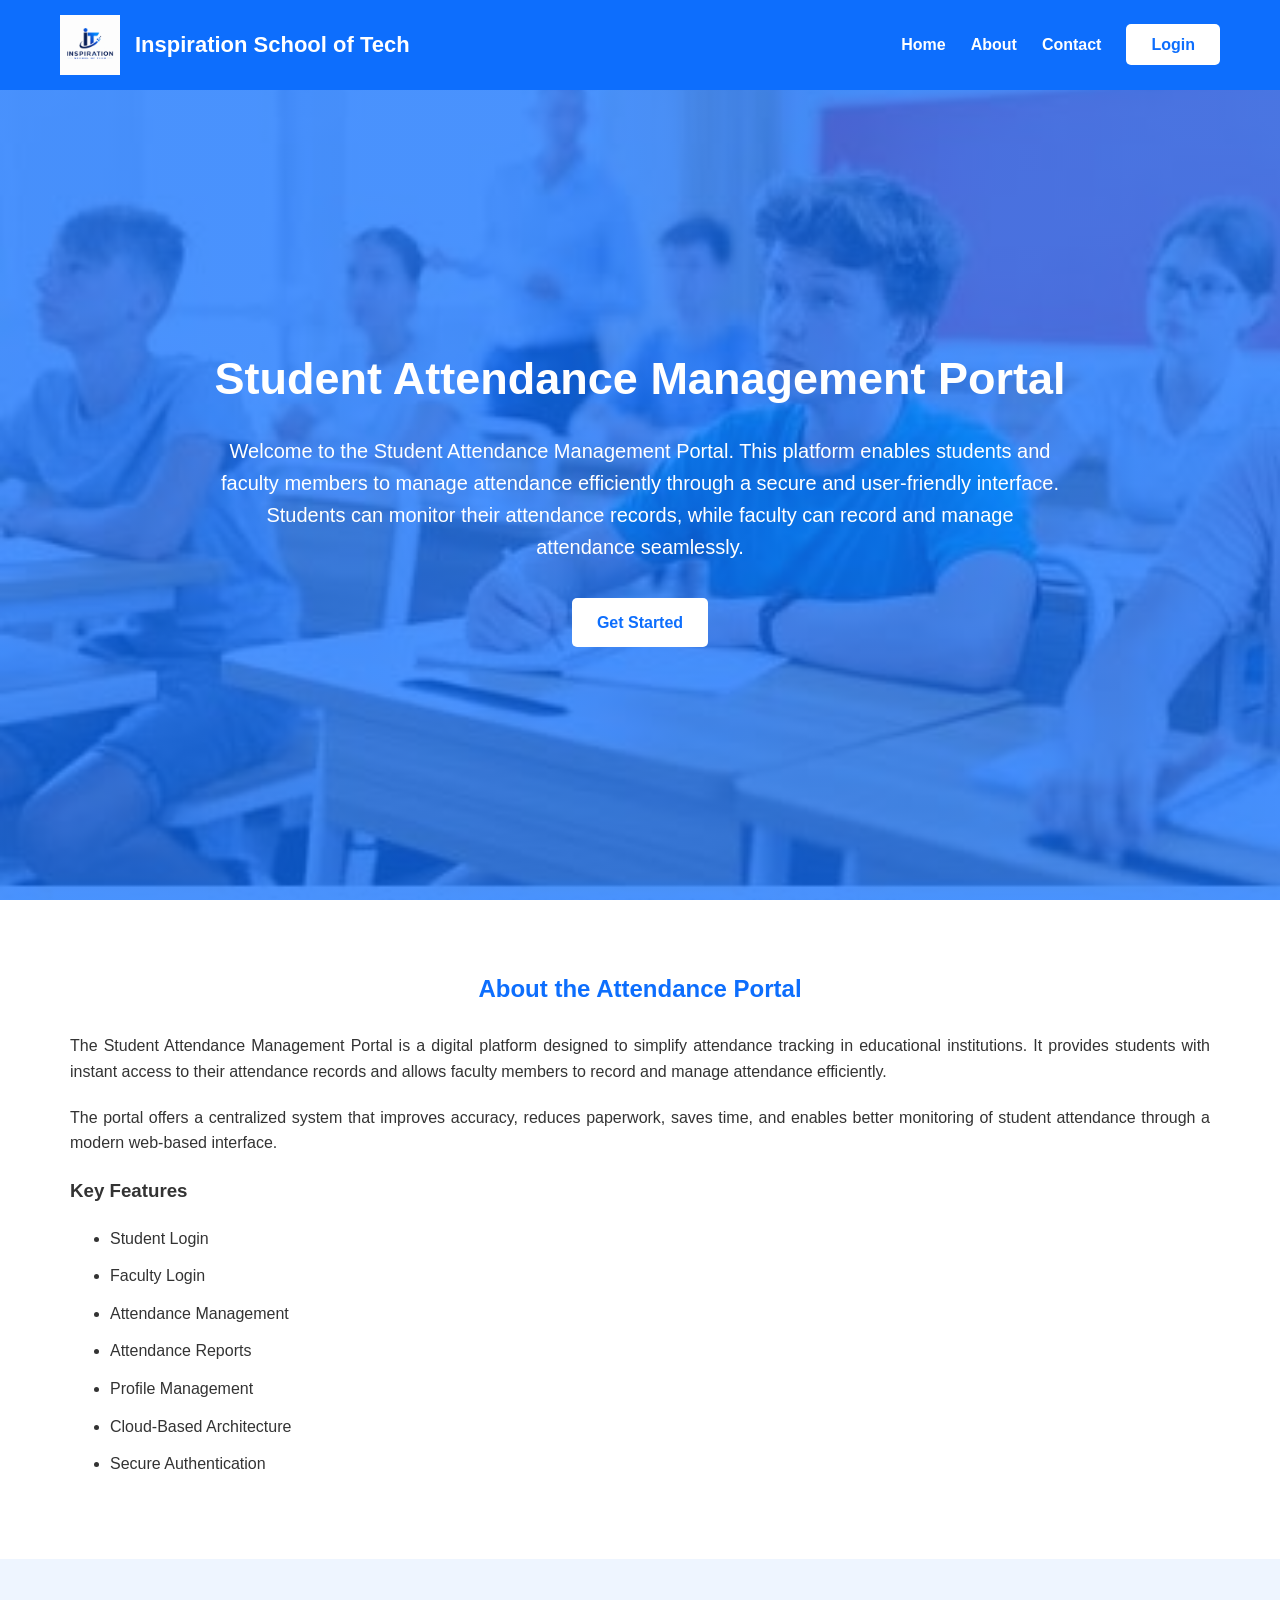
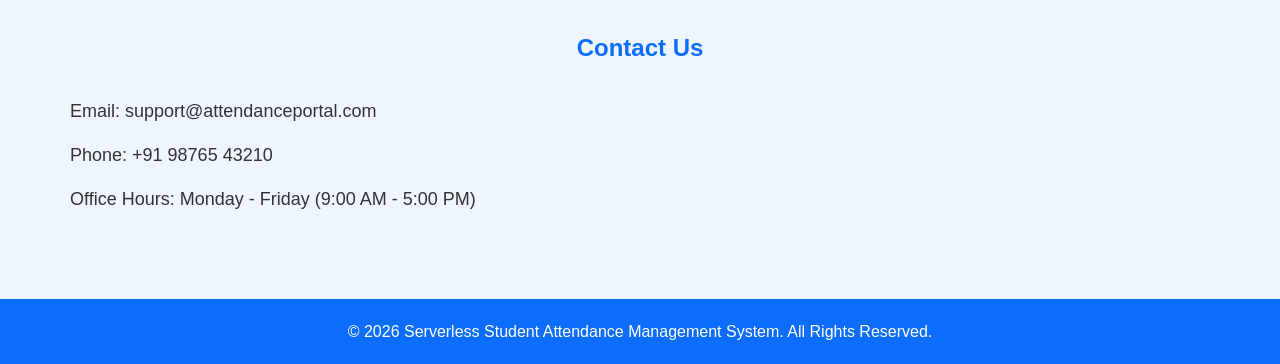
<file: front_end/index.html>
<!DOCTYPE html>
<html lang="en">
<head>
    <meta charset="UTF-8">
    <meta name="viewport" content="width=device-width, initial-scale=1.0">
    <title>Serverless Student Attendance Management System</title>

    <link rel="stylesheet" href="css/style.css">
</head>
<body>

    <!-- Header -->
    <header>

        <div class="logo">

            <img src="images/college-logo.png" alt="College Logo">

            <h2>Inspiration School of Tech</h2>

        </div>

        <nav>

            <ul>

                <li><a href="#home">Home</a></li>

                <li><a href="#about">About</a></li>

                <li><a href="#contact">Contact</a></li>

                <li>
                    <a href="login.html" class="login-btn">
                        Login
                    </a>
                </li>

            </ul>

        </nav>

    </header>

    <!-- Home Section -->

    <section id="home" class="hero">

        <h1>Student Attendance Management Portal</h1>

       <p>
Welcome to the Student Attendance Management Portal. This platform enables students and faculty members to manage attendance efficiently through a secure and user-friendly interface. Students can monitor their attendance records, while faculty can record and manage attendance seamlessly.
</p>

        <a href="login.html" class="btn">
            Get Started
        </a>

    </section>

    <!-- About -->

    <section id="about">
 <h2>About the Attendance Portal</h2>

    <p>

        The Student Attendance Management Portal is a digital platform designed to simplify attendance tracking in educational institutions. It provides students with instant access to their attendance records and allows faculty members to record and manage attendance efficiently.

    </p>

    <p>

        The portal offers a centralized system that improves accuracy, reduces paperwork, saves time, and enables better monitoring of student attendance through a modern web-based interface.

    </p>

        <h3>Key Features</h3>

        <ul>

            <li>Student Login</li>

            <li>Faculty Login</li>

            <li>Attendance Management</li>

            <li>Attendance Reports</li>

            <li>Profile Management</li>

            <li>Cloud-Based Architecture</li>

            <li>Secure Authentication</li>

        </ul>

    </section>

    <!-- Contact -->

    <section id="contact">

    

        <h2>Contact Us</h2>

<p>Email: support@attendanceportal.com</p>

<p>Phone: +91 98765 43210</p>

<p>Office Hours: Monday - Friday (9:00 AM - 5:00 PM)</p>
    </section>

    <!-- Footer -->

    <footer>

        <p>

            © 2026 Serverless Student Attendance Management System.
            All Rights Reserved.

        </p>

    </footer>

</body>
</html>
</file>
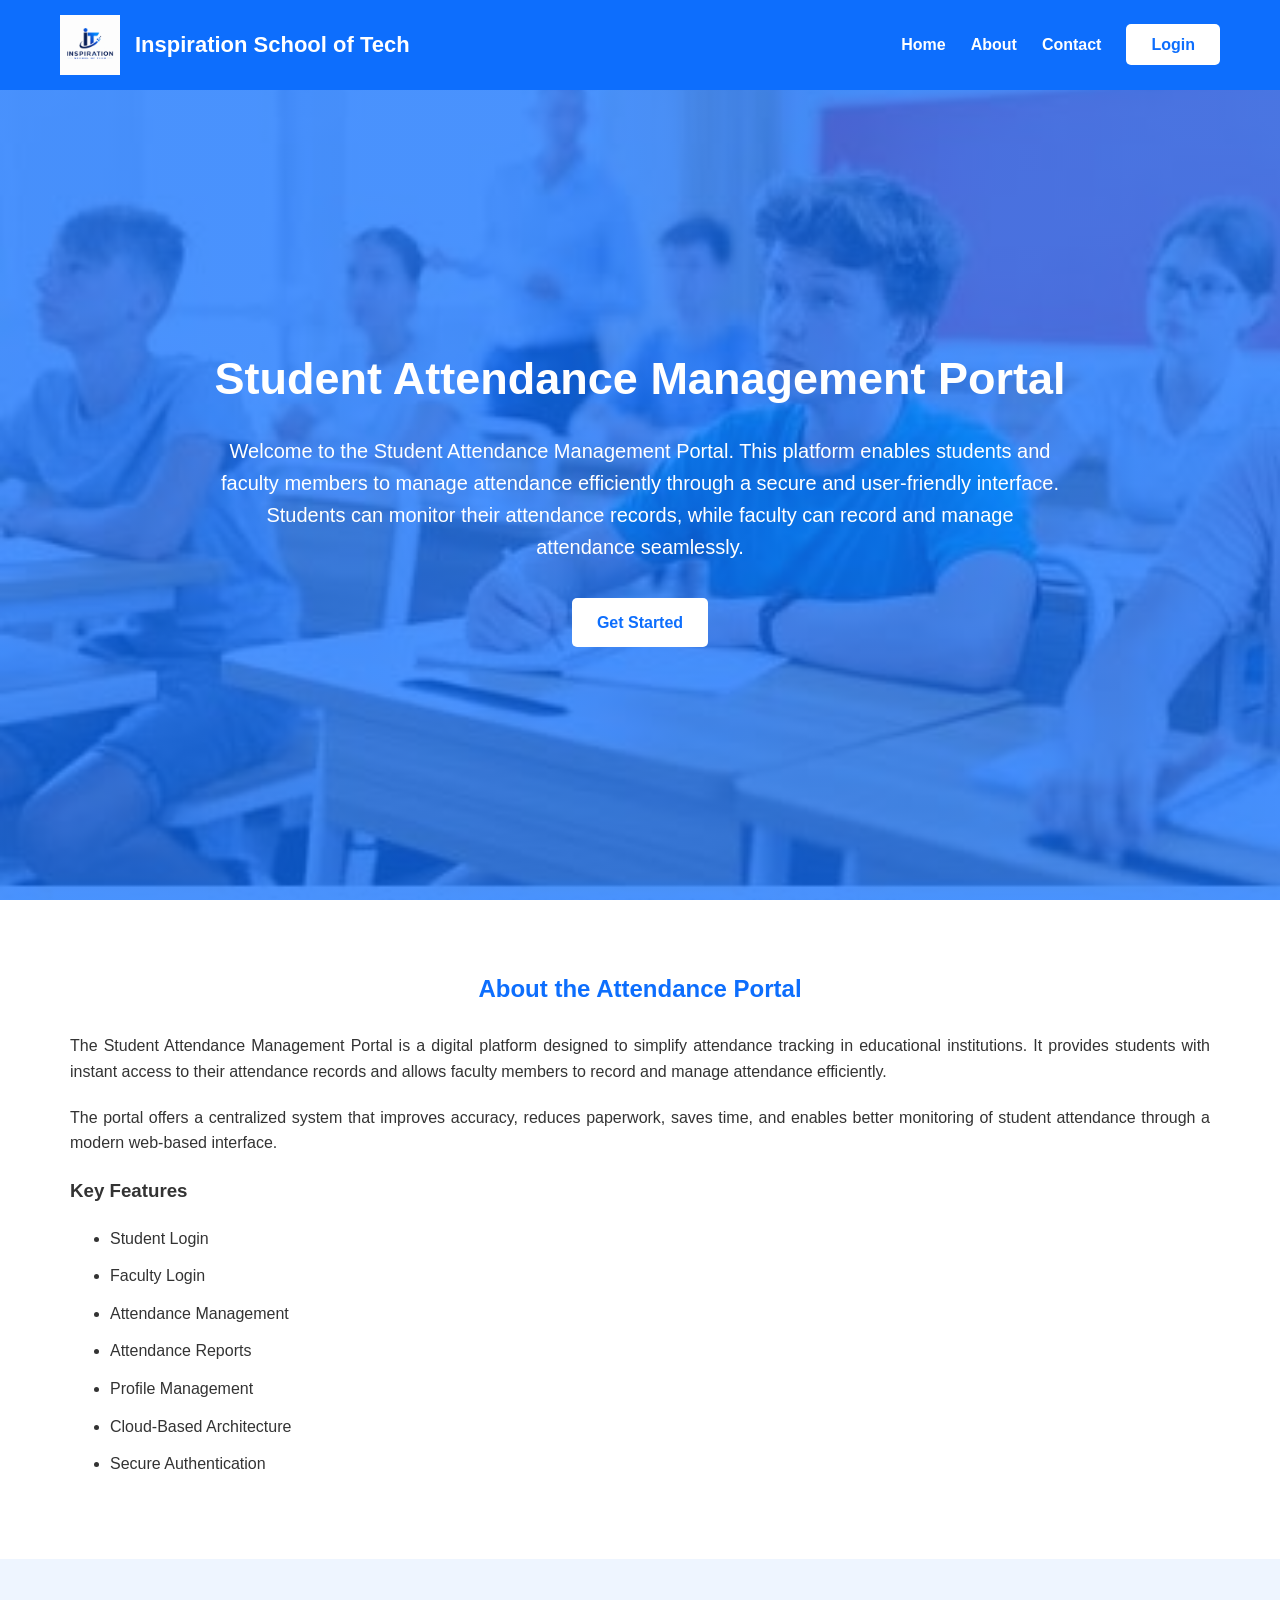
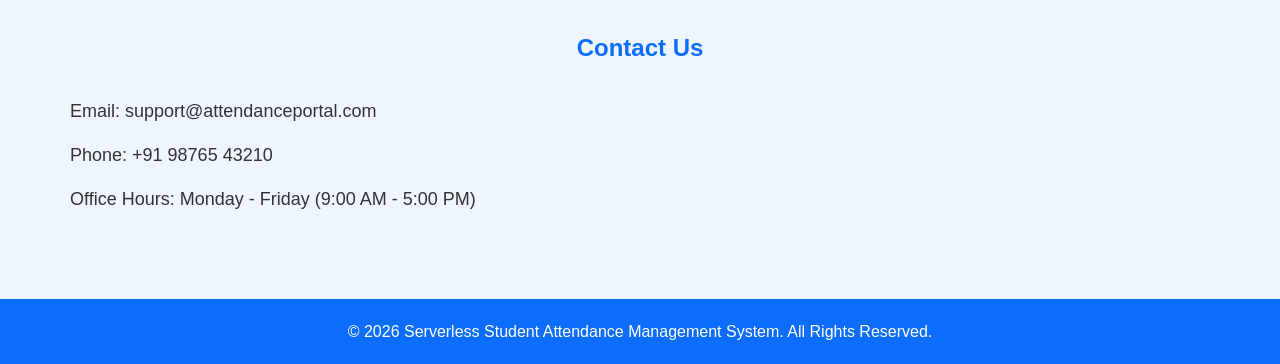
<file: front_end/attendance-history.html>
<!DOCTYPE html>
<html lang="en">
<head>
    <meta charset="UTF-8">
    <meta name="viewport" content="width=device-width, initial-scale=1.0">
    <title>Attendance History</title>
    <link rel="stylesheet" href="css/dashboard.css">
    <link rel="stylesheet" href="https://cdnjs.cloudflare.com/ajax/libs/font-awesome/6.5.2/css/all.min.css">
</head>
<body>

<div class="container">
    <!-- Sidebar -->
    <aside class="sidebar">
        <h2>Attendance</h2>
        <ul>
            <li><a href="student-dashboard.html"><i class="fas fa-home"></i> Dashboard</a></li>
            <li><a href="attendance-history.html"><i class="fas fa-calendar-check"></i> Attendance History</a></li>
            <li><a href="student-report.html"><i class="fas fa-chart-pie"></i> Reports</a></li>
            <li><a href="student-profile.html"><i class="fas fa-user"></i> Profile</a></li>
            <li><a href="index.html"><i class="fas fa-sign-out-alt"></i> Logout</a></li>
        </ul>
    </aside>

    <!-- Main Content -->
    <main class="main-content">
        <header class="topbar">
            <h2>Attendance History</h2>
        </header>

        <!-- Attendance Table -->
        <section class="table-section">
            <h3>Attendance Records</h3>
            <table>
                <thead>
                    <tr>
                        <th>Date</th>
                        <th>Subject</th>
                        <th>Status</th>
                    </tr>
                </thead>
                <tbody id="attendanceTable">
                    <!-- Loaded dynamically via JavaScript -->
                </tbody>
            </table>
        </section>
    </main>
</div>

<script src="js/attendance.js"></script>
</body>
</html>
</file>
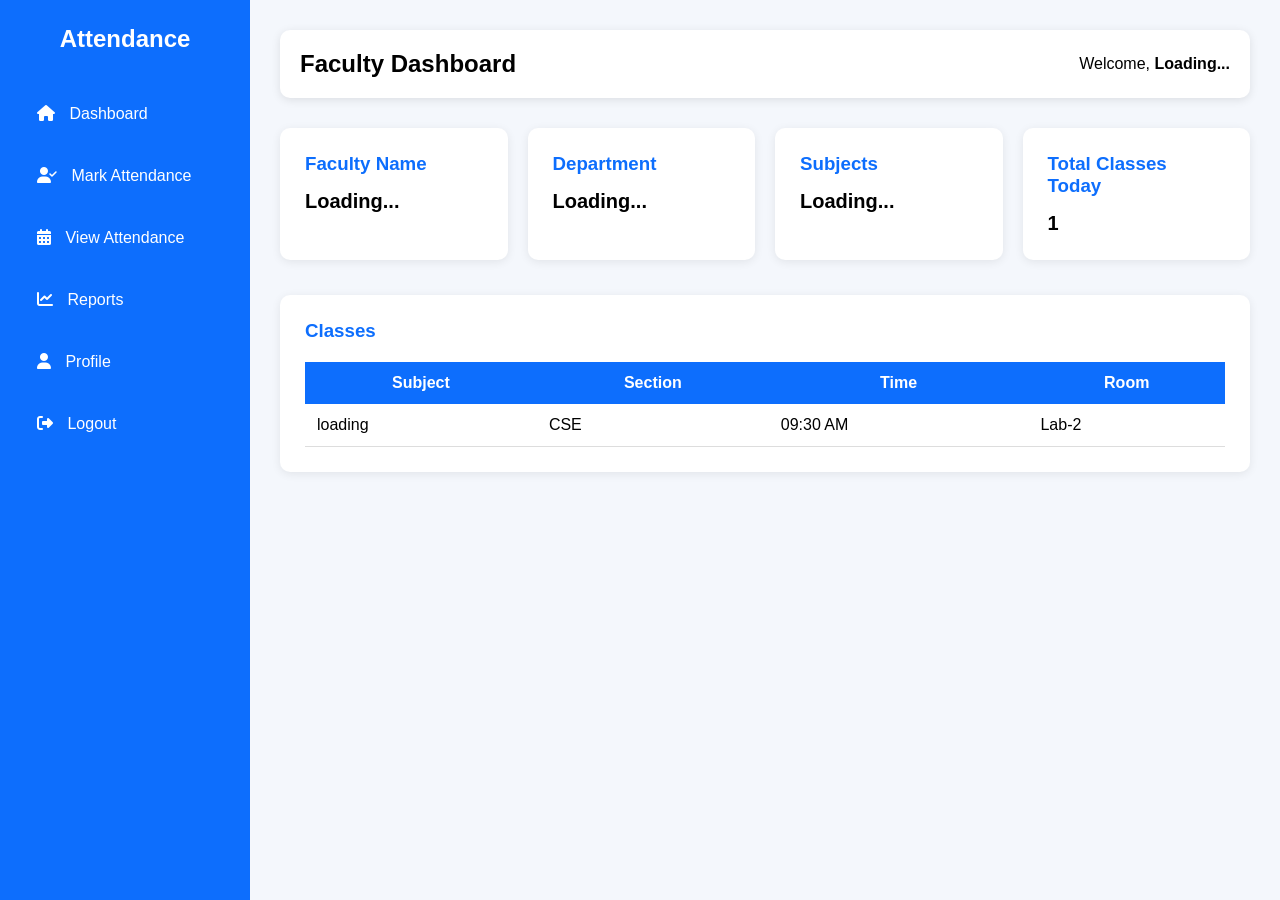
<file: front_end/faculty-dashboard.html>
<!DOCTYPE html>
<html lang="en">

<head>
    <meta charset="UTF-8">
    <meta name="viewport" content="width=device-width, initial-scale=1.0">
    <title>Faculty Dashboard</title>
    <link rel="stylesheet" href="css/dashboard.css">
    <link rel="stylesheet" href="https://cdnjs.cloudflare.com/ajax/libs/font-awesome/6.5.2/css/all.min.css">
</head>

<body>

<div class="container">

    <!-- Sidebar Navigation -->
    <aside class="sidebar">
        <h2>Attendance</h2>
        <ul>
            <li class="active"><a href="faculty-dashboard.html"><i class="fas fa-home"></i> Dashboard</a></li>
            <li><a href="mark-attendance.html"><i class="fas fa-user-check"></i> Mark Attendance</a></li>
            <li><a href="view-attendance.html"><i class="fas fa-calendar-alt"></i> View Attendance</a></li>
            <li><a href="faculty-report.html"><i class="fas fa-chart-line"></i> Reports</a></li>
            <li><a href="faculty-profile.html"><i class="fas fa-user"></i> Profile</a></li>
            <li><a href="#" onclick="logout(); return false;"><i class="fas fa-right-from-bracket"></i> Logout</a></li>
        </ul>
    </aside>

    <!-- Main Content Area -->
    <main class="main-content">

        <header class="topbar">
            <h2>Faculty Dashboard</h2>
            <span>Welcome, <strong id="welcome-name">Loading...</strong></span>
        </header>

        <!-- Faculty Information Cards -->
        <section class="student-info">

            <div class="card">
                <h3>Faculty Name</h3>
                <p id="fac-name">Loading...</p>
            </div>

            <div class="card">
                <h3>Department</h3>
                <p id="fac-dept">Loading...</p>
            </div>

            <div class="card">
                <h3>Subjects</h3>
                <p id="fac-subject">Loading...</p>
            </div>

            <div class="card">
                <h3>Total Classes Today</h3>
                <p id="total-classes">1</p>
            </div>

        </section>

        <!-- Today's Schedule Table -->
        <section class="table-section">
            <h3>Classes</h3>
            <table>
                <thead>
                    <tr>
                        <th>Subject</th>
                        <th>Section</th>
                        <th>Time</th>
                        <th>Room</th>
                    </tr>
                </thead>
                <tbody id="classes-table-body">
                    <tr>
                        <td id="subject-t">loading </td>
                        <td>CSE</td>
                        <td>09:30 AM</td>
                        <td>Lab-2</td>
                    </tr>
                </tbody>
            </table>
        </section>

    

        </section>

    </main>
</div>

<!-- Scripts -->
<script src="js/logout.js"></script>
<script src="js/faculty-dashboard.js"></script>
</body>
</html>
</file>
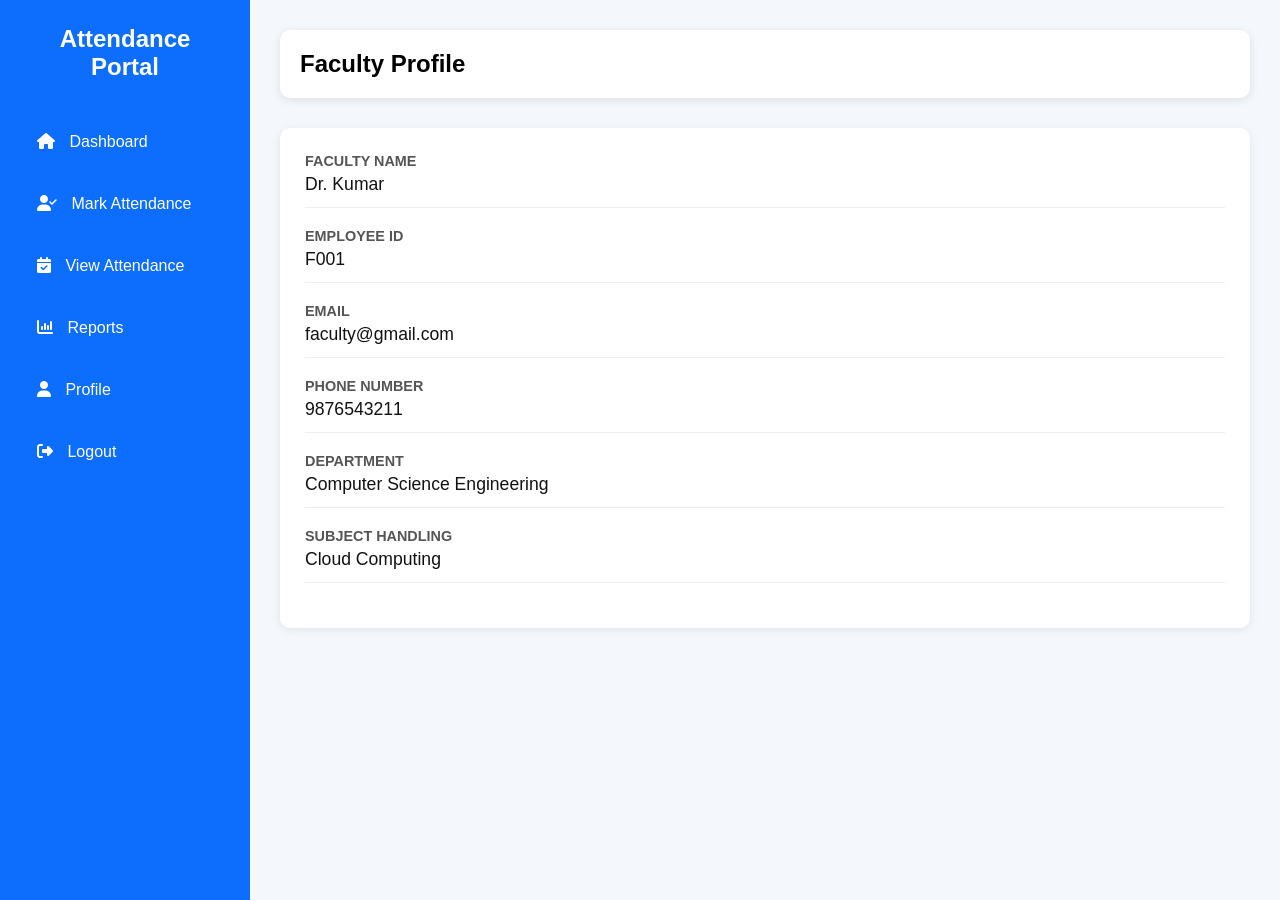
<file: front_end/faculty-profile.html>
<!DOCTYPE html>
<html lang="en">

<head>
    <meta charset="UTF-8">
    <meta name="viewport" content="width=device-width, initial-scale=1.0">
    <title>Faculty Profile</title>
    <link rel="stylesheet" href="css/dashboard.css">
    <link rel="stylesheet" href="https://cdnjs.cloudflare.com/ajax/libs/font-awesome/6.5.2/css/all.min.css">
    <style>
        /* Styling to make read-only elements clean and professional */
        .profile-info-group {
            margin-bottom: 20px;
            border-bottom: 1px solid #eee;
            padding-bottom: 12px;
        }
        .profile-info-group label {
            display: block;
            font-weight: 600;
            color: #555;
            margin-bottom: 5px;
            font-size: 0.9rem;
            text-transform: uppercase;
        }
        .profile-info-group p {
            font-size: 1.1rem;
            color: #111;
            margin: 0;
            font-weight: 500;
        }
    </style>
</head>

<body>

<div class="container">

    <!-- Sidebar Navigation -->
    <aside class="sidebar">
        <h2>Attendance Portal</h2>
        <ul>
            <li>
                <a href="faculty-dashboard.html">
                    <i class="fa-solid fa-house"></i>
                    Dashboard
                </a>
            </li>
            <li>
                <a href="mark-attendance.html">
                    <i class="fa-solid fa-user-check"></i>
                    Mark Attendance
                </a>
            </li>
            <li>
                <a href="view-attendance.html">
                    <i class="fa-solid fa-calendar-check"></i>
                    View Attendance
                </a>
            </li>
            <li>
                <a href="faculty-report.html">
                    <i class="fa-solid fa-chart-column"></i>
                    Reports
                </a>
            </li>
            <li class="active">
                <a href="faculty-profile.html">
                    <i class="fa-solid fa-user"></i>
                    Profile
                </a>
            </li>
            <li>
                <a href="#" onclick="logout(); return false;">
                    <i class="fa-solid fa-right-from-bracket"></i>
                    Logout
                </a>
            </li>
        </ul>
    </aside>

    <!-- Main Content Area -->
    <main class="main-content">

        <div class="topbar">
            <h2>Faculty Profile</h2>
        </div>

        <div class="table-section">
            <div id="profile-container">
                <div class="profile-info-group">
                    <label>Faculty Name</label>
                    <p id="name">Loading...</p>
                </div>

                <div class="profile-info-group">
                    <label>Employee ID</label>
                    <p id="employeeId">Loading...</p>
                </div>

                <div class="profile-info-group">
                    <label>Email</label>
                    <p id="email">Loading...</p>
                </div>

                <div class="profile-info-group">
                    <label>Phone Number</label>
                    <p id="phone">Loading...</p>
                </div>

                <div class="profile-info-group">
                    <label>Department</label>
                    <p id="department">Loading...</p>
                </div>

                <div class="profile-info-group">
                    <label>Subject Handling</label>
                    <p id="subject">Loading...</p>
                </div>
            </div>
        </div>

    </main>

</div>

<!-- Core Script Modules -->
<script src="js/logout.js"></script>
<script src="js/faculty-profile.js"></script>

</body>
</html>
</file>
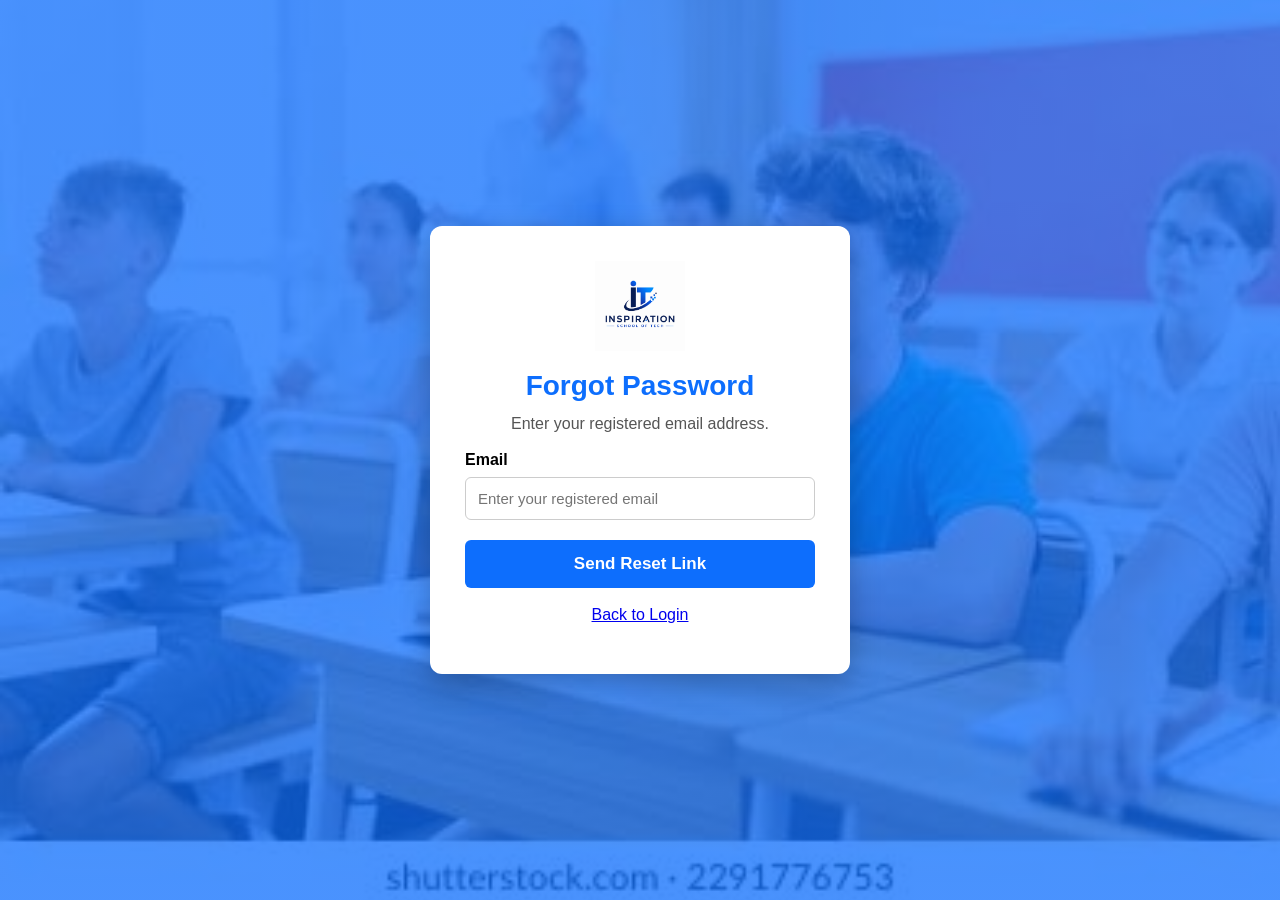
<file: front_end/forgot-password.html>
<!DOCTYPE html>
<html lang="en">
<head>
    <meta charset="UTF-8">
    <meta name="viewport" content="width=device-width, initial-scale=1.0">
    <title>Forgot Password</title>

    <link rel="stylesheet" href="css/login.css">
</head>

<body>

<div class="login-container">

    <div class="login-card">

        <img src="images/college-logo.png" class="logo">

        <h2>Forgot Password</h2>

        <p>Enter your registered email address.</p>

        <form id="forgotForm">

            <div class="input-group">

                <label>Email</label>

                <input
                    type="email"
                    id="email"
                    placeholder="Enter your registered email"
                    required>

            </div>

            <button type="submit">

                Send Reset Link

            </button>

            <br><br>

            <a href="login.html">

                Back to Login

            </a>

            <p id="message"></p>

        </form>

    </div>

</div>

<script src="js/forgot-password.js"></script>

</body>
</html>
</file>
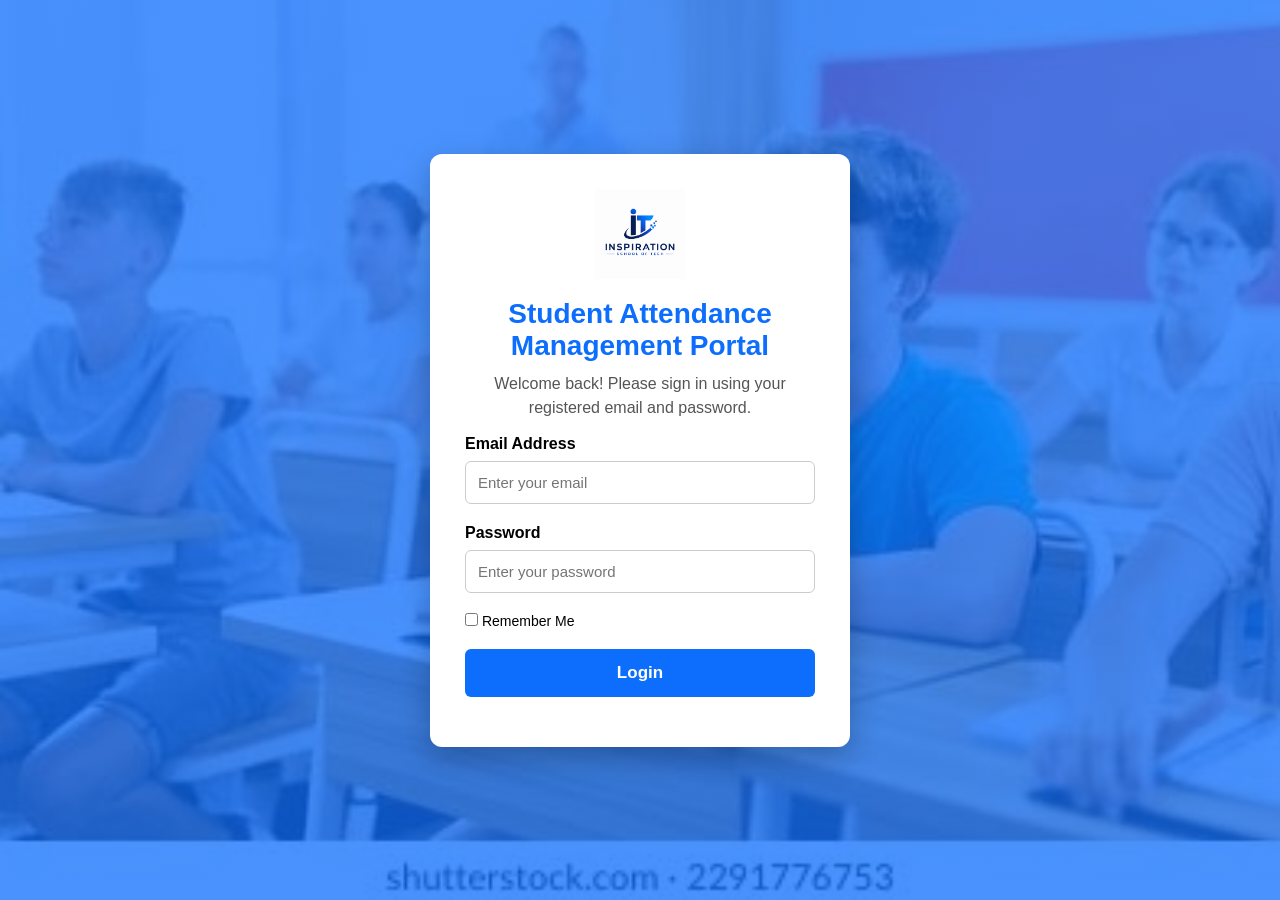
<file: front_end/login.html>
<!DOCTYPE html>
<html lang="en">

<head>

    <meta charset="UTF-8">

    <meta name="viewport" content="width=device-width, initial-scale=1.0">

    <title>Login - Student Attendance Management Portal</title>

    <link rel="stylesheet" href="css/login.css">

</head>

<body>

<div class="login-container">

    <div class="login-card">

        <img src="images/college-logo.png"
             alt="College Logo"
             class="logo">

        <h2>Student Attendance Management Portal</h2>

        <p>
            Welcome back! Please sign in using your registered email and password.
        </p>

        <form id="loginForm">

            <div class="input-group">

                <label>Email Address</label>

                <input
                    type="email"
                    id="email"
                    placeholder="Enter your email"
                    required>

            </div>

            <div class="input-group">

                <label>Password</label>

                <input
                    type="password"
                    id="password"
                    placeholder="Enter your password"
                    required>

            </div>
            
            <div class="options">

                <label>

                    <input
                        type="checkbox"
                        id="rememberMe">

                    Remember Me

            </div>

           
            <button type="submit">

                Login

            </button>

            <p id="message"></p>

        </form>

    </div>

</div>

<script src="js/login.js"></script>

</body>

</html>
</file>
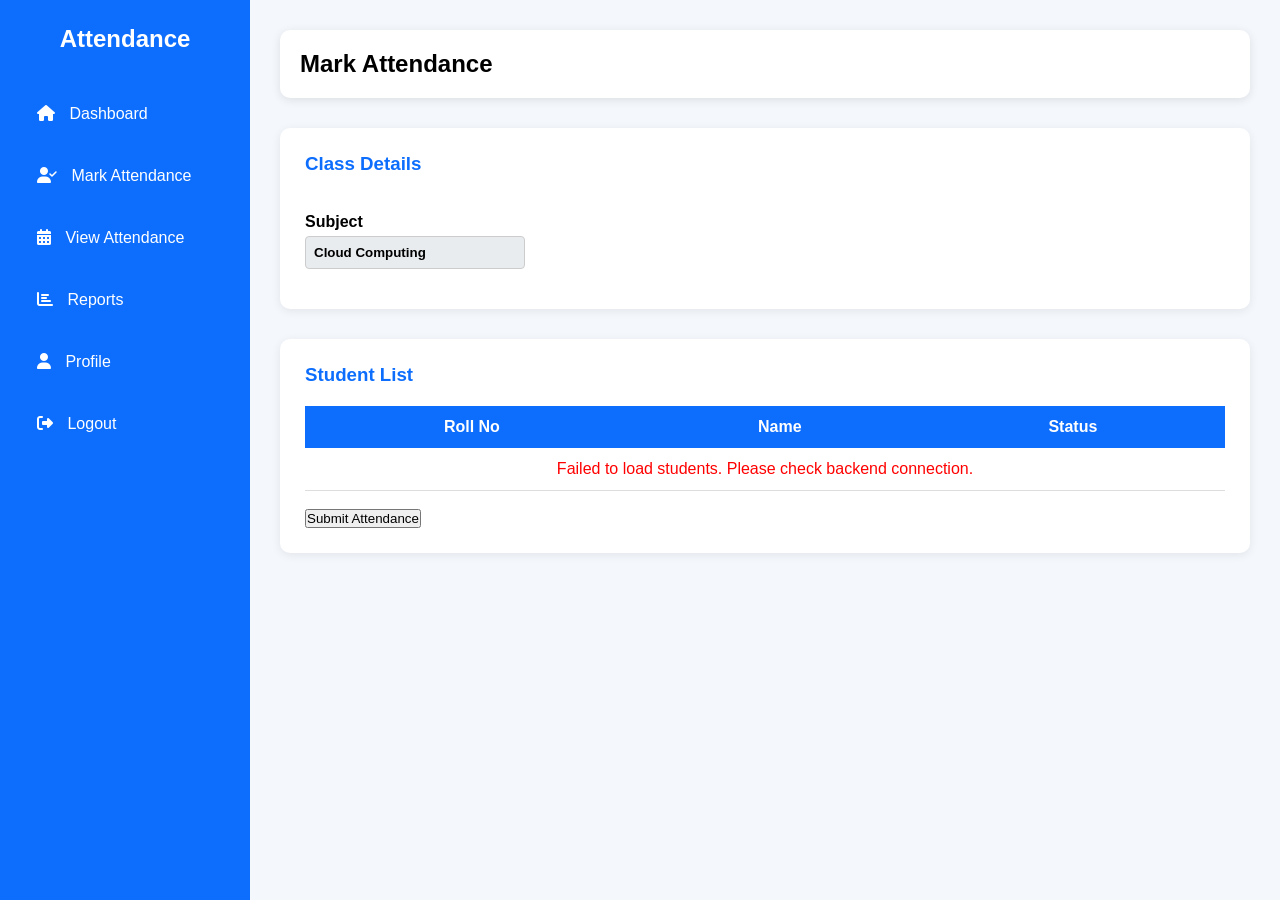
<file: front_end/mark-attendance.html>
<!DOCTYPE html>
<html lang="en">

<head>
    <meta charset="UTF-8">
    <meta name="viewport" content="width=device-width, initial-scale=1.0">
    <title>Mark Attendance</title>
    <link rel="stylesheet" href="css/dashboard.css">
    <link rel="stylesheet" href="https://cdnjs.cloudflare.com/ajax/libs/font-awesome/6.5.2/css/all.min.css">
</head>

<body>

<div class="container">

    <!-- Sidebar Navigation -->
    <aside class="sidebar">
        <h2>Attendance</h2>
        <ul>
            <li><a href="faculty-dashboard.html"><i class="fas fa-home"></i> Dashboard</a></li>
            <li class="active"><a href="mark-attendance.html"><i class="fas fa-user-check"></i> Mark Attendance</a></li>
            <li><a href="view-attendance.html"><i class="fas fa-calendar-alt"></i> View Attendance</a></li>
            <li><a href="faculty-report.html"><i class="fas fa-chart-bar"></i> Reports</a></li>
            <li><a href="faculty-profile.html"><i class="fas fa-user"></i> Profile</a></li>
            <li><a href="#" onclick="logout(); return false;"><i class="fas fa-sign-out-alt"></i> Logout</a></li>
        </ul>
    </aside>

    <!-- Main Content Area -->
    <main class="main-content">

        <header class="topbar">
            <h2>Mark Attendance</h2>
        </header>

        <section class="table-section">
            <h3>Class Details</h3>
            <br>
            <div style="display: flex; gap: 15px; align-items: center; margin-bottom: 15px;">
                <div>
                    <label style="font-weight: bold; display: block; margin-bottom: 5px;">Subject</label>
                    <input type="text" id="subjectDisplay" readonly placeholder="Fetching Subject..." style="padding: 8px; border: 1px solid #ccc; border-radius: 4px; background: #e9ecef; width: 220px; font-weight: bold;">
                </div>
                
            </div>
        </section>

        <section class="table-section">
            <h3>Student List</h3>
            <table>
                <thead>
                    <tr>
                        <th>Roll No</th>
                        <th>Name</th>
                        <th>Status</th>
                    </tr>
                </thead>
                <tbody id="studentTable">
                    <tr>
                        <td colspan="3" style="text-align: center; color: #777;">Loading students...</td>
                    </tr>
                </tbody>
            </table>
            <br>
            <button class="btn-action" onclick="submitAttendance()">Submit Attendance</button>
        </section>

    </main>

</div>

<script src="js/logout.js"></script>
<script src="js/mark-attendance.js"></script>

</body>
</html>
</file>
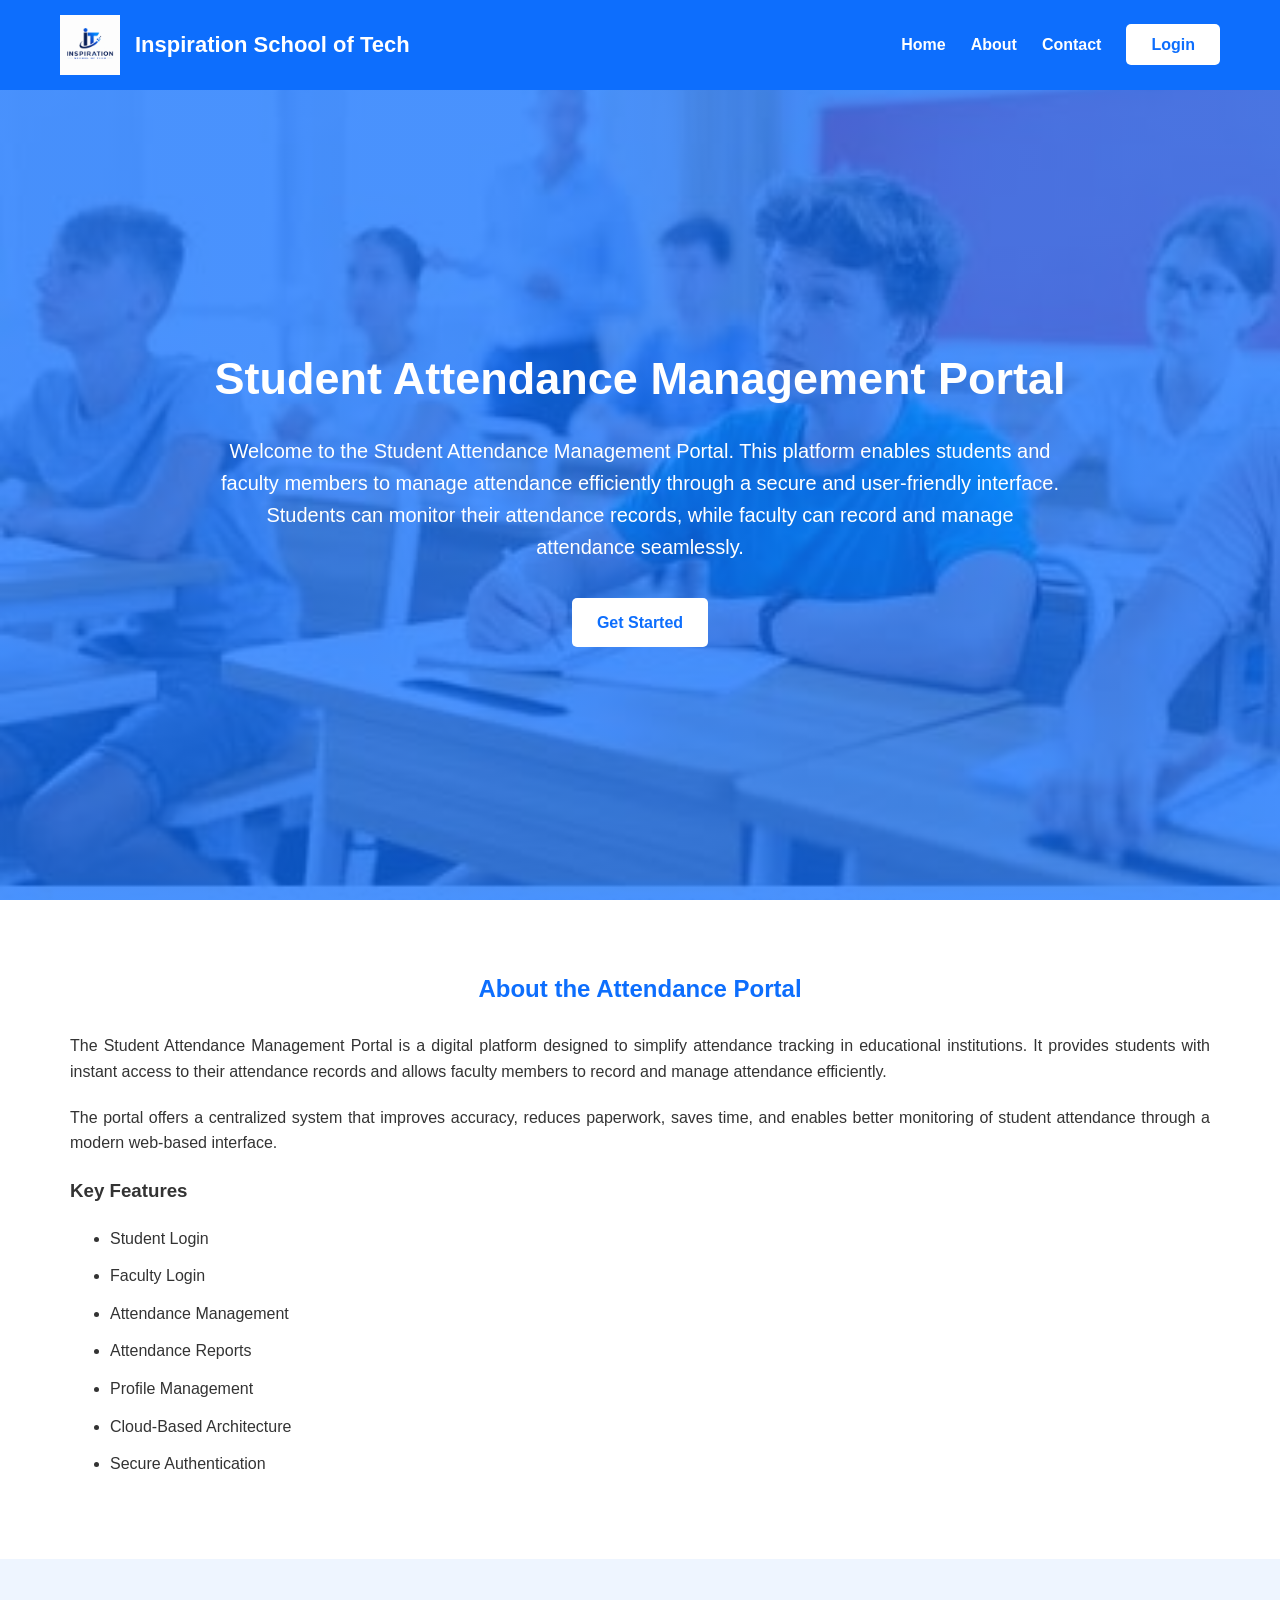
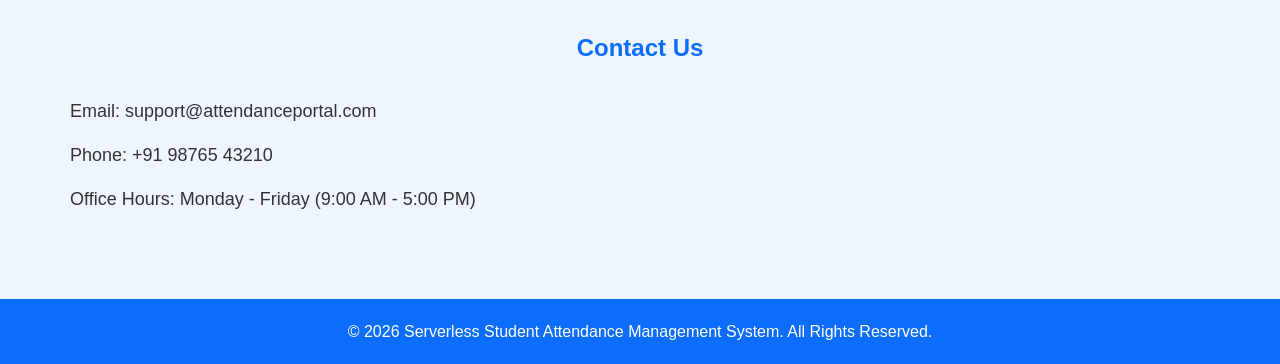
<file: front_end/student-dashboard.html>
<!DOCTYPE html>
<html lang="en">
<head>
    <meta charset="UTF-8">
    <meta name="viewport" content="width=device-width, initial-scale=1.0">
    <title>Student Dashboard</title>
    <link rel="stylesheet" href="css/dashboard.css">
    <link rel="stylesheet" href="https://cdnjs.cloudflare.com/ajax/libs/font-awesome/6.5.2/css/all.min.css">
</head>
<body>
<div class="container">
    <aside class="sidebar">
        <h2>Attendance</h2>
        <ul>
            <li><a href="student-dashboard.html"><i class="fas fa-home"></i> Dashboard</a></li>
            <li><a href="attendance-history.html"><i class="fas fa-calendar-check"></i> Attendance</a></li>
            <li><a href="student-report.html"><i class="fas fa-chart-pie"></i> Reports</a></li>
            <li><a href="student-profile.html"><i class="fas fa-user"></i> Profile</a></li>
            <li><a href="#" onclick="logout()"><i class="fas fa-right-from-bracket"></i> Logout</a></li>
        </ul>
    </aside>

    <main class="main-content">
        <header class="topbar">
            <h2>Student Dashboard</h2>
            <span>Welcome, <strong id="welcome-name">Loading...</strong></span>
        </header>

        <section class="student-info">
            <div class="card"><h3>Student Name</h3><p id="student-name">Loading...</p></div>
            <div class="card"><h3>Roll Number</h3><p id="roll-number">Loading...</p></div>
            <div class="card"><h3>Department</h3><p id="department">Loading...</p></div>
            <div class="card"><h3>Attendance</h3><p id="attendance-percent">Loading...</p></div>
        </section>

        <section class="table-section">
            <h3>Classes</h3>
            <table id="classes-table">
                <tr><th>Subject</th><th>Faculty</th><th>Time</th></tr>
                <!-- Rows will be injected here by JS -->
            </table>
        </section>
    </main>
</div>
<script src="js/student_dashboard.js"></script>
<script src="js/logout.js"></script>
</body>
</html>
</file>
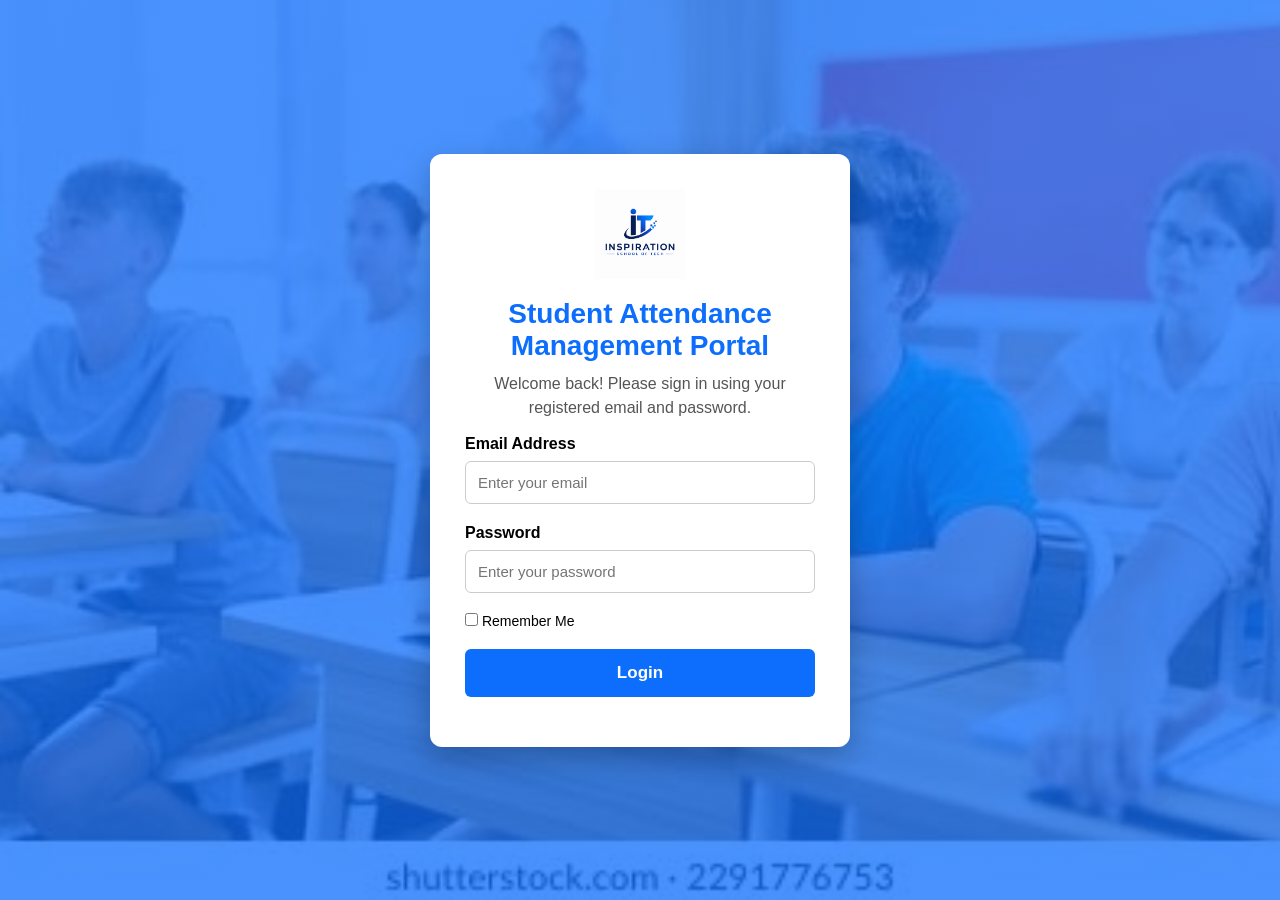
<file: front_end/student-profile.html>
<!DOCTYPE html>
<html lang="en">
<head>
    <meta charset="UTF-8">
    <meta name="viewport" content="width=device-width, initial-scale=1.0">
    <title>Student Profile</title>
    <link rel="stylesheet" href="css/dashboard.css">
    <link rel="stylesheet" href="https://cdnjs.cloudflare.com/ajax/libs/font-awesome/6.5.2/css/all.min.css">
    <style>
        /* Simple styling to make info values look uniform and clean */
        .info-value {
            display: block;
            padding: 8px 0;
            font-size: 1.1rem;
            font-weight: 600;
            color: #333;
        }
    </style>
</head>
<body>

<div class="container">

    <!-- Sidebar Navigation -->
    <aside class="sidebar">
        <h2>Attendance Portal</h2>
        <ul>
            <li><a href="student-dashboard.html"><i class="fa-solid fa-house"></i> Dashboard</a></li>
            <li><a href="attendance-history.html"><i class="fa-solid fa-calendar-check"></i> Attendance</a></li>
            <li><a href="student-report.html"><i class="fa-solid fa-chart-column"></i> Reports</a></li>
            <li class="active"><a href="student-profile.html"><i class="fa-solid fa-user"></i> Profile</a></li>
            <li><a href="#" onclick="logout(); return false;"><i class="fa-solid fa-right-from-bracket"></i> Logout</a></li>
        </ul>
    </aside>

    <!-- Main Content Area -->
    <main class="main-content">
        <div class="topbar">
            <h2>Student Profile</h2>
        </div>

        <div class="table-section">
            <div class="profile-details">
                
                <!-- Student Name -->
                <div class="input-group">
                    <label>Student Name</label>
                    <span id="name" class="info-value">Loading...</span>
                </div>

                <!-- Roll Number -->
                <div class="input-group">
                    <label>Roll Number</label>
                    <span id="roll" class="info-value">Loading...</span>
                </div>

                <!-- Email -->
                <div class="input-group">
                    <label>Email Address</label>
                    <span id="email" class="info-value">Loading...</span>
                </div>

                <!-- Phone Number -->
                <div class="input-group">
                    <label>Phone Number</label>
                    <span id="phone" class="info-value">Loading...</span>
                </div>

                <!-- Department -->
                <div class="input-group">
                    <label>Department</label>
                    <span id="department" class="info-value">Loading...</span>
                </div>

                <!-- Year -->
                <div class="input-group">
                    <label>Year</label>
                    <span id="year" class="info-value">Loading...</span>
                </div>

                <!-- Section -->
                <div class="input-group">
                    <label>Section</label>
                    <span id="section" class="info-value">Loading...</span>
                </div>

                <!-- Overall Attendance -->
                <div class="input-group">
                    <label>Overall Attendance</label>
                    <span id="attendance" class="info-value">Loading...</span>
                </div>

            </div>
        </div>
    </main>
</div>

<script src="js/student-profile.js"></script>
</body>
</html>
</file>
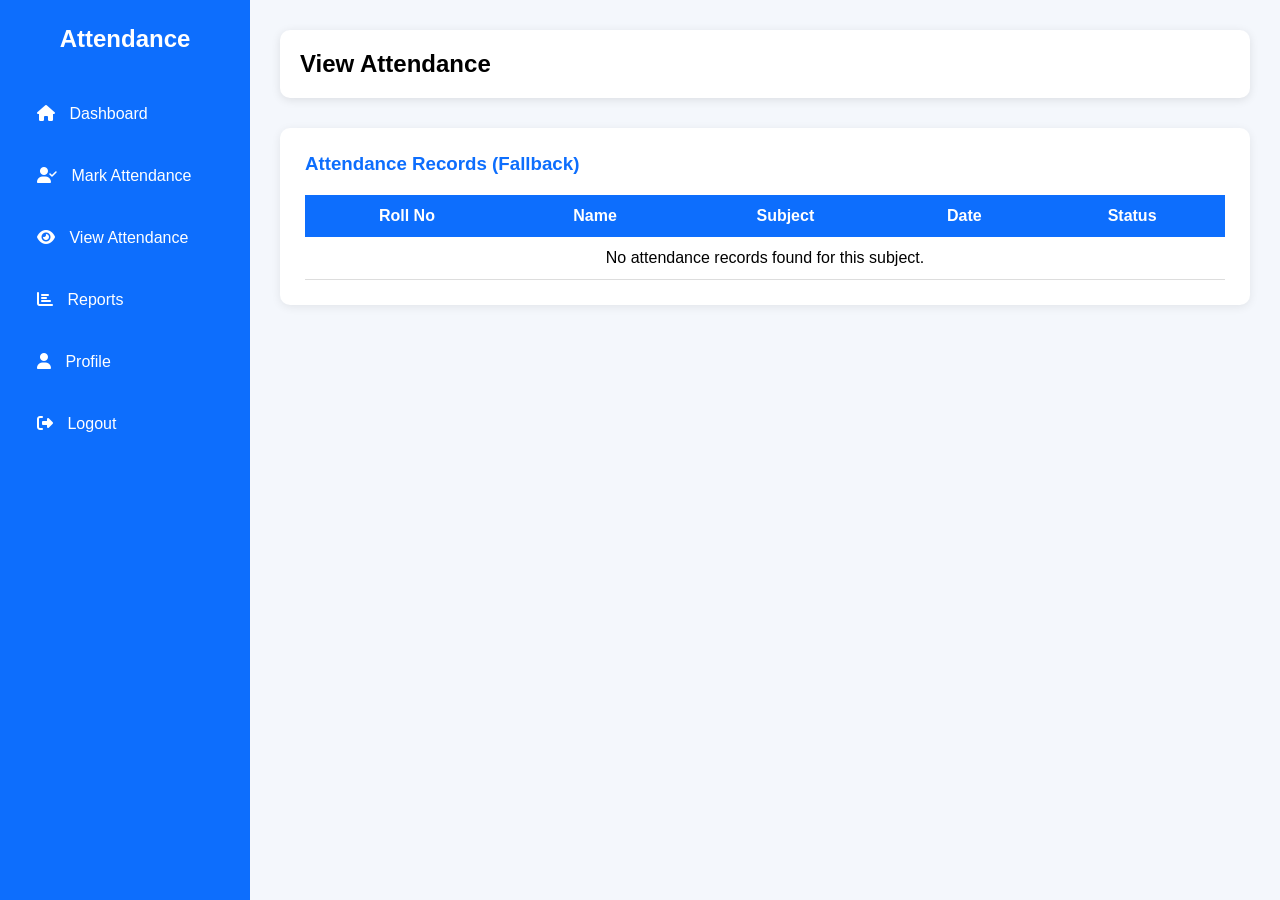
<file: front_end/view-attendance.html>
<!DOCTYPE html>
<html lang="en">

<head>
    <meta charset="UTF-8">
    <meta name="viewport" content="width=device-width, initial-scale=1.0">
    <title>View Attendance</title>
    <link rel="stylesheet" href="css/dashboard.css">
    <link rel="stylesheet" href="https://cdnjs.cloudflare.com/ajax/libs/font-awesome/6.5.2/css/all.min.css">
</head>

<body>

<div class="container">

    <!-- Sidebar Navigation -->
    <aside class="sidebar">
        <h2>Attendance</h2>
        <ul>
            <li><a href="faculty-dashboard.html"><i class="fas fa-home"></i> Dashboard</a></li>
            <li><a href="mark-attendance.html"><i class="fas fa-user-check"></i> Mark Attendance</a></li>
            <li class="active"><a href="view-attendance.html"><i class="fas fa-eye"></i> View Attendance</a></li>
            <li><a href="faculty-report.html"><i class="fas fa-chart-bar"></i> Reports</a></li>
            <li><a href="faculty-profile.html"><i class="fas fa-user"></i> Profile</a></li>
            <li><a href="#" onclick="logout(); return false;"><i class="fas fa-right-from-bracket"></i> Logout</a></li>
        </ul>
    </aside>

    <!-- Main Content Area -->
    <main class="main-content">

        <header class="topbar">
            <h2>View Attendance</h2>
        </header>

        <!-- Attendance Records Section -->
        <section class="table-section">
            <h3 id="table-title">Attendance Records (Loading Subject...)</h3>
            <table>
                <thead>
                    <tr>
                        <th>Roll No</th>
                        <th>Name</th>
                        <th>Subject</th>
                        <th>Date</th>
                        <th>Status</th>
                    </tr>
                </thead>
                <tbody id="attendanceTable">
                    <tr>
                        <td colspan="5" style="text-align: center;">Fetching live records...</td>
                    </tr>
                </tbody>
            </table>
        </section>

    </main>

</div>

<script src="js/logout.js"></script>
<script src="js/view-attendance.js"></script>
</body>

</html>
</file>
<file: front_end/css/style.css>
/* ===========================
   General Styles
=========================== */

*{
    margin:0;
    padding:0;
    box-sizing:border-box;
    font-family:Arial, Helvetica, sans-serif;
}

body{
    background:#f5f7fa;
    color:#333;
    line-height:1.6;
}

/* ===========================
   Header
=========================== */

header{
    display:flex;
    justify-content:space-between;
    align-items:center;
    background:#0d6efd;
    color:white;
    padding:15px 60px;
    position:sticky;
    top:0;
}

.logo{
    display:flex;
    align-items:center;
}

.logo img{
    width:60px;
    height:60px;
    margin-right:15px;
}

.logo h2{
    font-size:22px;
}

nav ul{
    display:flex;
    list-style:none;
}

nav ul li{
    margin-left:25px;
}

nav ul li a{
    text-decoration:none;
    color:white;
    font-weight:bold;
    transition:0.3s;
}

nav ul li a:hover{
    color:#ffd54f;
}

/* ===========================
   Buttons
=========================== */

.login-btn,
.btn{

    background:white;
    color:#0d6efd;
    padding:12px 25px;
    border-radius:5px;
    text-decoration:none;
    font-weight:bold;
    transition:0.3s;
}

.login-btn:hover,
.btn:hover{

    background:#ffd54f;
    color:black;
}

/* ===========================
   Hero Section
=========================== */

.hero{

    height:90vh;

    display:flex;

    flex-direction:column;

    justify-content:center;

    align-items:center;

    text-align:center;

    padding:20px;

    background:linear-gradient(rgba(13,110,253,0.75),rgba(13,110,253,0.75)),
    url("../images/background.jpg");

    background-size:cover;

    background-position:center;

    color:white;
}

.hero h1{

    font-size:45px;

    margin-bottom:20px;
}

.hero p{

    max-width:850px;

    font-size:20px;

    margin-bottom:35px;
}

/* ===========================
   About
=========================== */

#about{

    padding:70px;

    background:white;
}

#about h2{

    color:#0d6efd;

    margin-bottom:25px;

    text-align:center;
}

#about p{

    margin-bottom:20px;

    text-align:justify;
}

#about ul{

    margin-left:40px;

    margin-top:20px;
}

#about li{

    margin-bottom:12px;
}

/* ===========================
   Contact
=========================== */

#contact{

    padding:70px;

    background:#eef5ff;
}

#contact h2{

    text-align:center;

    color:#0d6efd;

    margin-bottom:30px;
}

#contact p{

    font-size:18px;

    margin-bottom:15px;
}

/* ===========================
   Footer
=========================== */

footer{

    background:#0d6efd;

    color:white;

    text-align:center;

    padding:20px;
}

/* ===========================
   Responsive
=========================== */

@media(max-width:768px){

header{

    flex-direction:column;
}

nav ul{

    flex-direction:column;

    margin-top:20px;
}

nav ul li{

    margin:10px 0;
}

.hero h1{

    font-size:30px;
}

.hero p{

    font-size:16px;
}

.logo h2{

    font-size:18px;
}

}
</file>
<file: front_end/css/dashboard.css>
/* =========================
   General
========================= */

*{
    margin:0;
    padding:0;
    box-sizing:border-box;
    font-family:Arial, Helvetica, sans-serif;
}

body{
    background:#f4f7fc;
}

/* =========================
   Layout
========================= */

.container{
    display:flex;
    min-height:100vh;
}

/* =========================
   Sidebar
========================= */

.sidebar{

    width:250px;

    background:#0d6efd;

    color:white;

    padding:25px;

    position:fixed;

    height:100vh;
}

.sidebar h2{

    text-align:center;

    margin-bottom:40px;
}

.sidebar ul{

    list-style:none;
}

.sidebar ul li{

    margin:20px 0;
}

.sidebar ul li a{

    color:white;

    text-decoration:none;

    display:block;

    padding:12px;

    border-radius:6px;

    transition:.3s;
}

.sidebar ul li a:hover{

    background:white;

    color:#0d6efd;
}

.sidebar i{

    margin-right:10px;
}

/* =========================
   Main Content
========================= */

.main-content{

    margin-left:250px;

    flex:1;

    padding:30px;
}

/* =========================
   Top Bar
========================= */

.topbar{

    display:flex;

    justify-content:space-between;

    align-items:center;

    background:white;

    padding:20px;

    border-radius:10px;

    box-shadow:0 2px 10px rgba(0,0,0,.1);

    margin-bottom:30px;
}

/* =========================
   Cards
========================= */

.student-info{

    display:grid;

    grid-template-columns:repeat(auto-fit,minmax(220px,1fr));

    gap:20px;

    margin-bottom:35px;
}

.card{

    background:white;

    padding:25px;

    border-radius:10px;

    box-shadow:0 2px 10px rgba(0,0,0,.08);

    transition:.3s;
}

.card:hover{

    transform:translateY(-5px);
}

.card h3{

    color:#0d6efd;

    margin-bottom:15px;
}

.card p{

    font-size:20px;

    font-weight:bold;
}

/* =========================
   Tables
========================= */

.table-section{

    background:white;

    padding:25px;

    border-radius:10px;

    margin-bottom:30px;

    box-shadow:0 2px 10px rgba(0,0,0,.08);
}

.table-section h3{

    margin-bottom:20px;

    color:#0d6efd;
}

table{

    width:100%;

    border-collapse:collapse;
}

table th{

    background:#0d6efd;

    color:white;

    padding:12px;
}

table td{

    padding:12px;

    border-bottom:1px solid #ddd;
}

table tr:hover{

    background:#f5f5f5;
}

/* =========================
   Attendance Status
========================= */

.present{

    color:green;

    font-weight:bold;
}

.absent{

    color:red;

    font-weight:bold;
}

/* =========================
   Notifications
========================= */

.notification{

    background:white;

    padding:25px;

    border-radius:10px;

    box-shadow:0 2px 10px rgba(0,0,0,.08);
}

.notification h3{

    color:#0d6efd;

    margin-bottom:20px;
}

.notification ul{

    list-style:none;
}

.notification li{

    padding:12px;

    border-bottom:1px solid #ddd;
}

/* =========================
   Responsive
========================= */

@media(max-width:768px){

.sidebar{

    position:relative;

    width:100%;

    height:auto;
}

.main-content{

    margin-left:0;
}

.container{

    flex-direction:column;
}

.topbar{

    flex-direction:column;

    gap:10px;
}
/* ==========================
   Action Buttons
========================== */

.btn-action{

    display:inline-block;

    padding:10px 18px;

    background:#0d6efd;

    color:white;

    text-decoration:none;

    border-radius:5px;

    transition:.3s;
}

.btn-action:hover{

    background:#084298;
}
select{

    padding:10px;

    margin-right:15px;

    border-radius:5px;

    border:1px solid #ccc;

    margin-bottom:15px;
}
canvas{

    margin-top:20px;

    width:100% !important;

    max-height:350px;
}

.btn-action{

    margin-right:15px;

    margin-top:15px;
}
/* ===========================
   Profile Page
=========================== */

.profile-container{

    display:flex;

    align-items:flex-start;

    gap:40px;

    flex-wrap:wrap;
}

.profile-image{

    width:180px;

    height:180px;

    border-radius:50%;

    border:4px solid #0d6efd;

    object-fit:cover;
}

.profile-form{

    flex:1;
}

.profile-form label{

    display:block;

    margin-top:15px;

    margin-bottom:5px;

    font-weight:bold;
}

.profile-form input{

    width:100%;

    padding:12px;

    border:1px solid #ccc;

    border-radius:6px;
}
/* ==========================
   Notifications
========================== */

.notification-card{

background:white;

padding:20px;

border-left:6px solid #0d6efd;

margin-bottom:20px;

border-radius:8px;

box-shadow:0 2px 10px rgba(0,0,0,.1);

transition:.3s;

}

.notification-card:hover{

transform:translateY(-4px);

}

.notification-card h3{

margin-bottom:10px;

}

.notification-card span{

display:block;

margin-top:10px;

color:gray;

font-size:14px;

}

.success{

border-color:#198754;

}

.warning{

border-color:#ffc107;

}

.info{

border-color:#0dcaf0;

}

.primary{

border-color:#0d6efd;

}
/* Mark Attendance */

#studentTable select{

padding:8px;

border-radius:5px;

border:1px solid #ccc;

}

.table-section button{

margin-top:15px;

}
input[type="text"],
input[type="email"],
input[type="password"]{

padding:10px;

border:1px solid #ccc;

border-radius:5px;

margin-right:15px;

margin-bottom:15px;

width:250px;

}
/* ===========================
   Profile Form
=========================== */

.input-group{

    margin-bottom:20px;

}

.input-group label{

    display:block;

    margin-bottom:8px;

    font-weight:bold;

    color:#333;

}

.input-group input{

    width:100%;

    padding:12px;

    border:1px solid #ccc;

    border-radius:8px;

    font-size:16px;

}

.input-group input:focus{

    outline:none;

    border-color:#0d6efd;

}
/* ===========================
   Profile Page
=========================== */

.profile-container{

    display:flex;

    align-items:flex-start;

    gap:40px;

    flex-wrap:wrap;
}

.profile-image{

    width:180px;

    height:180px;

    border-radius:50%;

    border:4px solid #0d6efd;

    object-fit:cover;
}

.profile-form{

    flex:1;
}

.profile-form label{

    display:block;

    margin-top:15px;

    margin-bottom:5px;

    font-weight:bold;
}

.profile-form input{

    width:100%;

    padding:12px;

    border:1px solid #ccc;

    border-radius:6px;
}
}
</file>
<file: front_end/css/login.css>
/* ===========================
   General
=========================== */

*{

    margin:0;

    padding:0;

    box-sizing:border-box;

    font-family:Arial, Helvetica, sans-serif;

}

body{

    height:100vh;

    display:flex;

    justify-content:center;

    align-items:center;

    background:linear-gradient(rgba(13,110,253,.75),rgba(13,110,253,.75)),
    url("../images/background.jpg");

    background-size:cover;

    background-position:center;

}

/* ===========================
   Login Container
=========================== */

.login-container{

    width:100%;

    display:flex;

    justify-content:center;

    align-items:center;

    padding:20px;

}

/* ===========================
   Login Card
=========================== */

.login-card{

    background:white;

    width:420px;

    padding:35px;

    border-radius:12px;

    box-shadow:0 10px 30px rgba(0,0,0,.25);

    text-align:center;

}

/* ===========================
   Logo
=========================== */

.logo{

    width:90px;

    margin-bottom:15px;

}

/* ===========================
   Heading
=========================== */

.login-card h2{

    color:#0d6efd;

    margin-bottom:10px;

    font-size:28px;

}

/* ===========================
   Description
=========================== */

.login-card p{

    color:#555;

    margin-bottom:15px;

    line-height:1.5;

}

/* ===========================
   Input Fields
=========================== */

.input-group{

    text-align:left;

    margin-bottom:20px;

}

.input-group label{

    display:block;

    margin-bottom:8px;

    font-weight:bold;

}

.input-group input{

    width:100%;

    padding:12px;

    border:1px solid #ccc;

    border-radius:6px;

    font-size:15px;

}

.input-group input:focus{

    border-color:#0d6efd;

    outline:none;

}

/* ===========================
   Remember Me
=========================== */

.options{

    display:flex;

    justify-content:space-between;

    align-items:center;

    margin-bottom:20px;

    font-size:14px;

}

.options a{

    text-decoration:none;

    color:#0d6efd;

}

.options a:hover{

    text-decoration:underline;

}

/* ===========================
   Button
=========================== */

button{

    width:100%;

    background:#0d6efd;

    color:white;

    border:none;

    padding:14px;

    font-size:17px;

    font-weight:bold;

    border-radius:6px;

    cursor:pointer;

    transition:.3s;

}

button:hover{

    background:#084298;

}

/* ===========================
   Message
=========================== */

#message{

    margin-top:15px;

    font-weight:bold;

}

/* ===========================
   Demo Credentials
=========================== */

.demo-box{

    margin-top:30px;

    padding:15px;

    background:#eef5ff;

    border-radius:8px;

    text-align:left;

}

.demo-box h4{

    color:#0d6efd;

    margin-bottom:10px;

}

.demo-box p{

    margin:3px 0;

    font-size:14px;

}

/* ===========================
   Responsive
=========================== */

@media(max-width:500px){

.login-card{

    width:95%;

    padding:25px;

}

.login-card h2{

    font-size:22px;

}

}
</file>
